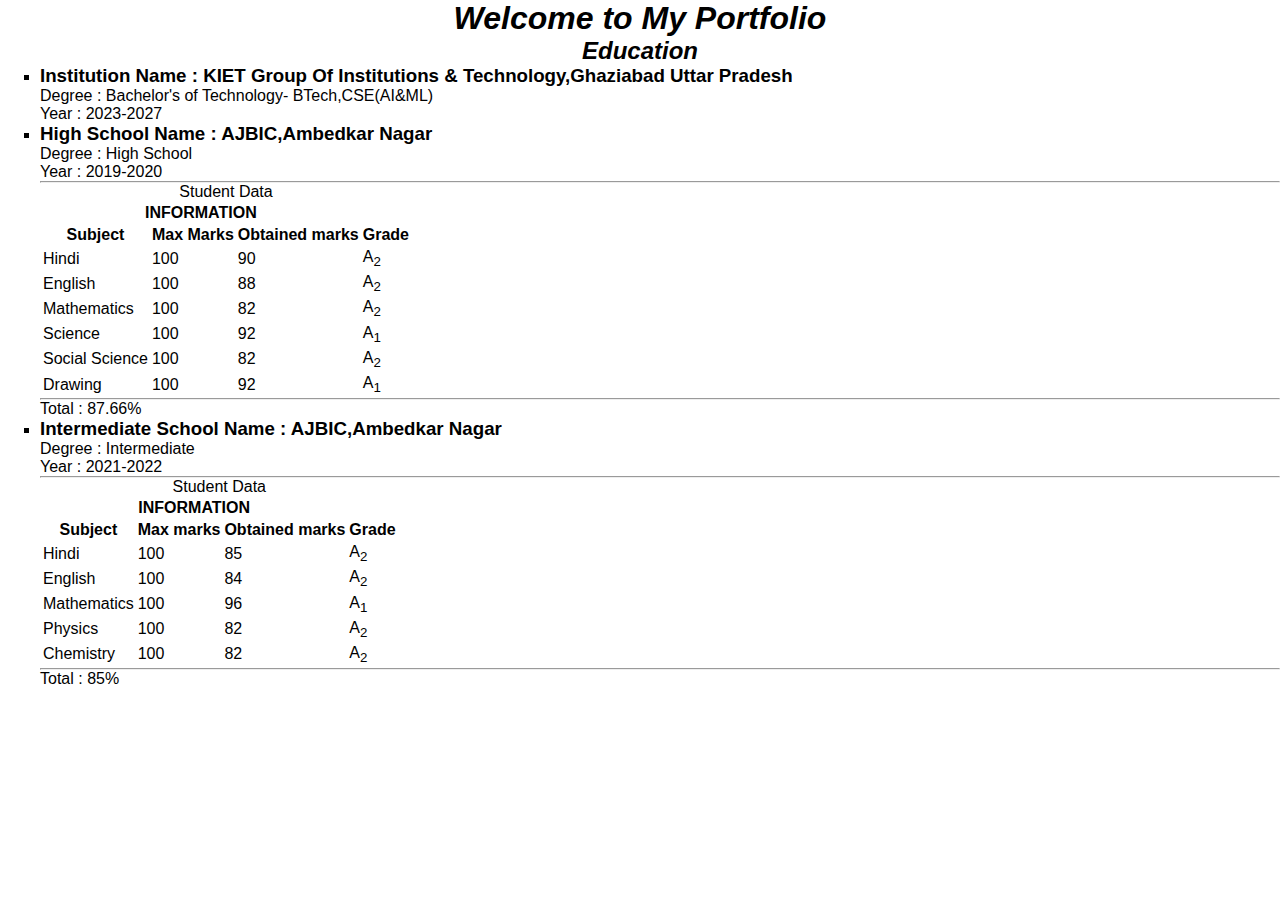
<file: Education.html>
<!DOCTYPE html>
<html lang="en">
<head>
    <meta charset="UTF-8">
    <meta name="viewport" content="width=device-width, initial-scale=1.0">
    <title>My Portfolio</title>
     <link rel="stylesheet" href="style.css">  
</head>
<body>
    <header>
        <h1><i>Welcome to My Portfolio</i></h1>
        <h2><i>Education</i></h2>
    </header>
    <main>
    <section>
        <ul style="list-style-type: square;">
            <li>
                <h3>Institution Name : KIET Group Of Institutions & Technology,Ghaziabad Uttar Pradesh</h3>
                <p>Degree : Bachelor's of Technology- BTech,CSE(AI&ML)</p>
                <p>Year : 2023-2027</p>
            </li>
            <li>
                <h3>High School Name : AJBIC,Ambedkar Nagar</h3>
                <p>Degree : High School</p>
                <p>Year : 2019-2020</p>
               <hr>
                <table>
                        <caption>Student Data</caption>
                        <thead>
                            
                         <tr>
                            <th colspan="3" id="INFO">INFORMATION</th>
                        </tr> 
                        <tr>
                            <th>Subject</th>
                            <th>Max Marks</th>
                            <th>Obtained marks</th>
                            <th>Grade</th>
                        </tr>
                    </thead>
                    <tbody>
                        <tr>
                            <td>Hindi</td>
                            <td>100</td>
                            <td>90</td>
                            <td><p>A<sub>2</sub></p></td>
                        </tr>
                        <tr>
                            <td>English</td>
                            <td>100</td>
                            <td>88</td>
                            <td><p>A<sub>2</sub></p></P></td>
                        </tr>
                        <tr>
                            <td>Mathematics</td>
                            <td>100</td>
                            <td>82</td>
                            <td><p>A<sub>2</sub></p></td>
                        </tr>
                        <tr>
                            <td>Science</td>
                            <td>100</td>
                            <td>92</td>
                            <td><p>A<sub>1</sub></p></td>
                        </tr>
                        <tr>
                            <td>Social Science</td>
                            <td>100</td>
                            <td>82</td>
                            <td><p>A<sub>2</sub></p></td>
                        </tr>
                        <tr>
                            <td>Drawing</td>
                            <td>100</td>
                            <td>92</td>
                            <td><p>A<sub>1</sub></p></td>
                        </tr>
                    </tbody>
                </table>
                <hr>
                <p>Total : 87.66%</p>
            </li>
            <li>
                <h3>Intermediate School Name : AJBIC,Ambedkar Nagar</h3>
                <p>Degree : Intermediate</p>
                <p>Year : 2021-2022</p>
            <hr>
            <table>
                <caption>Student Data</caption>
                <thead>
                    <tr>
                        <th colspan="3" id="INFO">INFORMATION</th>
                    </tr>
                    <tr>
                        <th>Subject</th>
                        <th>Max marks</th>
                        <th>Obtained marks</th>
                        <th>Grade</th>
                    </tr>
                </thead>
                <tbody>
                    <tr>
                        <td>Hindi</td>
                        <td>100</td>
                        <td>85</td>
                        <td><p>A<sub>2</sub></p></td>
                    </tr>
                    <tr>
                        <td>English</td>
                        <td>100</td>
                        <td>84</td>
                        <td><p>A<sub>2</sub></p></td>
                    </tr>
                    <tr>
                        <td>Mathematics</td>
                        <td>100</td>
                        <td>96</td>
                        <td><p>A<sub>1</sub></p></td>
                    </tr>
                    <tr>
                        <td>Physics</td>
                        <td>100</td>
                        <td>82</td>
                        <td><p>A<sub>2</sub></p></td>
                    </tr>
                    <tr>
                        <td>Chemistry</td>
                        <td>100</td>
                        <td>82</td>
                        <td><p>A<sub>2</sub></p></td>
                    </tr>
                </tbody>
            </table>
            <hr>
            <p>Total : 85%</p>
            </li>
        </ul>
    </section>
    </main>
    <footer></footer>

</body>
</html>
</file>
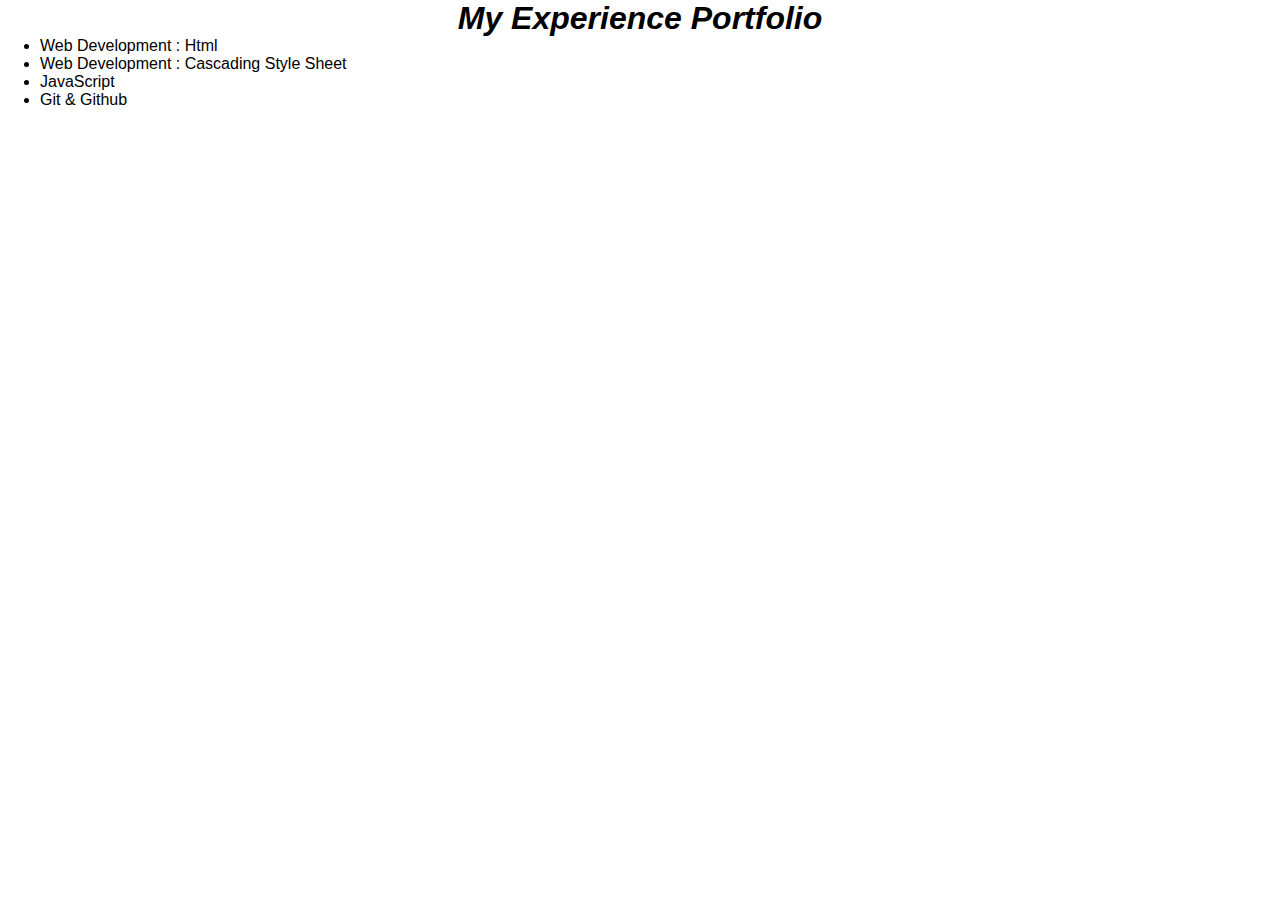
<file: Experiences.html>
<!DOCTYPE html>
<html lang="en">
<head>
    <meta charset="UTF-8">
    <meta name="viewport" content="width=device-width, initial-scale=1.0">
    <title>My Portfolio</title>
    <link rel="stylesheet" href="style.css">
</head>
<body>
    <header>
        <h1><i> My Experience Portfolio</i></h1>
    </header>
    <main>
       <section>
        <ul>
            <li>Web Development : Html</li>
            <li>Web Development : Cascading Style Sheet</li>
            <li>JavaScript</li>
            <li>Git & Github</li>
        </ul>
       </section>
    </main>
    <footer></footer>

</body>
</html>
</file>
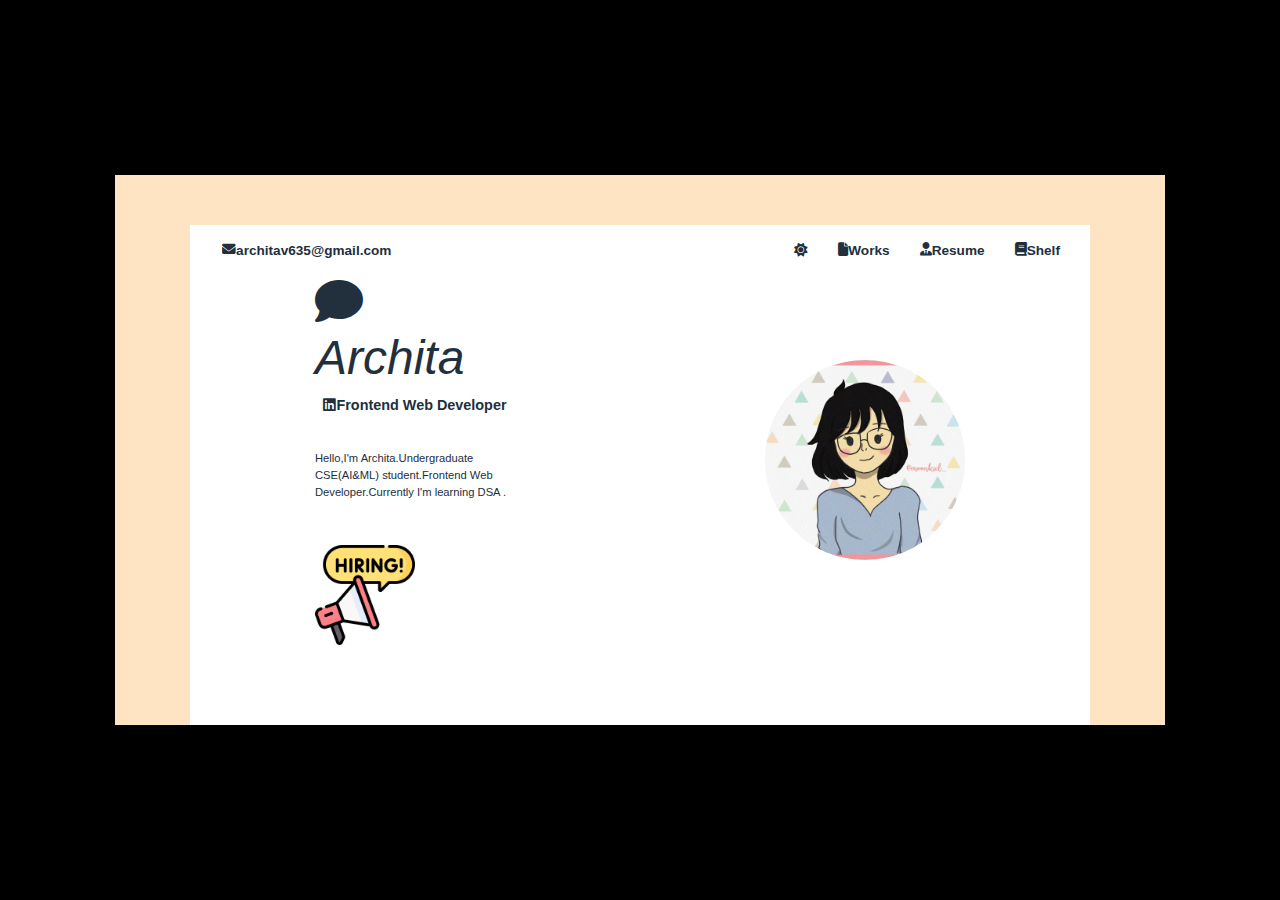
<file: Projects.html>
<!DOCTYPE html>
<html lang="en">
<head>
    <meta charset="UTF-8">
    <meta name="viewport" content="width=device-width, initial-scale=1.0">
    <title>My Portfolio</title>
    <link rel="stylesheet" href="  https://cdnjs.cloudflare.com/ajax/libs/font-awesome/6.5.1/css/all.min.css">
    <link rel="stylesheet" href="style.css">
</head>
<body>
    <div class="container">
     <div class="outerbox">
      <div class="innerbox">
        <div class="navbar">
          
          <div class="nav-Email-Address">
            <i class="fa-solid fa-envelope"></i>
            <p>architav635@gmail.com</p>  
          </div>

          <div class="nav-star">
            <i class="fa-solid fa-sun"></i>
          </div>
            
          <div class="nav-file">
            <i class="fa-solid fa-file"></i>
            <p>Works</p>
          </div> 

          <div class="nav-cv">
            <i class="fa-solid fa-user-tie"></i>
            <p>Resume</p>
          </div>
  
          <div class="nav-shelf">
            <i class="fa-solid fa-book"></i>
            <p>Shelf</p>
          </div>
        </div>

        <div class="myself">
         <div class="INTRO">
          <div class="Name">
            <i class="fa-solid fa-comment"></i>
            <p><i>Archita</i></p>
          </div>

          <div class="status">
            <i class="fa-brands fa-linkedin"></i>
           <p> Frontend Web Developer</p>
          </div>

          <div class="about">
            <p>Hello,I'm Archita.Undergraduate CSE(AI&ML) student.Frontend Web Developer.Currently I'm learning DSA . </p>
          </div>

          <div class="career"> 
          </div>
         </div>
    
         <div class="IMAGE">
         </div>

        </div>
      </div>
     </div>
    </div>

  
</body>
</html>
</file>
<file: style.css>
a {
    text-decoration: none;
}

/* body {
    background-color: black;
    color: white;
    text-align: center;
}  */

a {
    color: red;
}

h1,h2 {
    text-align: center;
}
#INFO{
    text-align: center;
}

.A {
    text-align: center;
}

#link,footer {
    text-align: center;
}

* {
    margin: 0;
    font-family: Arial;
    border: border-box;
}

.container {
    background-color: black;
    height: 100vh;
    width: 100vw;
    display: flex;
    justify-content: center;
    align-items: center;
}

.outerbox {
    height: 550px;
    width: 1050px;
    background-color: bisque;
    display: flex;
    justify-content: center;
    align-items: flex-end;
}

.innerbox {
    height:500px;
    width:900px;
    background-color: white;
}

.navbar {
    height: 50px;
    width: 100%;
    border: transparent;
    font-size: 0.85rem;
    font-weight: bold;
    color: #222f3d;
    display: flex;
    justify-content: space-evenly;
    align-items: center;
}

/* box1 */

.nav-Email-Address {
    display: flex;
    width: 60%;
    border: 2px solid transparent;
}

/* box2 */

/* box3 */

.nav-file {
    display: flex;
}

/* box4 */

.nav-cv {
    display: flex;
}

/* box5 */

.nav-shelf {
    display: flex;
}

/* INTRO */

.INTRO {
    color: #222f3d;
}

.Name {
    font-size: 3rem;
}

.status {
    height: 40px;
    width: 200px;
    display: flex;
    justify-content:center;
    align-items: center;
    font-size: 0.9rem;
    font-weight: bold;
}

.IMAGE {
    height: 200px;
    width: 200px;
    border-radius: 50%;
    background-image: url("my portrait.jpg");
    background-size: cover;
}

.about {
    height: 100px;
    width: 200px;
    display: flex;
    align-items: center;
    font-size:0.7rem ;
    font-weight: 300;
    line-height: 17px;
}
.myself {
    display: flex;
    justify-content: space-around;
    align-items: center;
}

.career {
    margin-top: 20px;
    height: 100px;
    width: 100px;
    background-image: url("hiring.png");
    background-size: cover;
}
</file>
